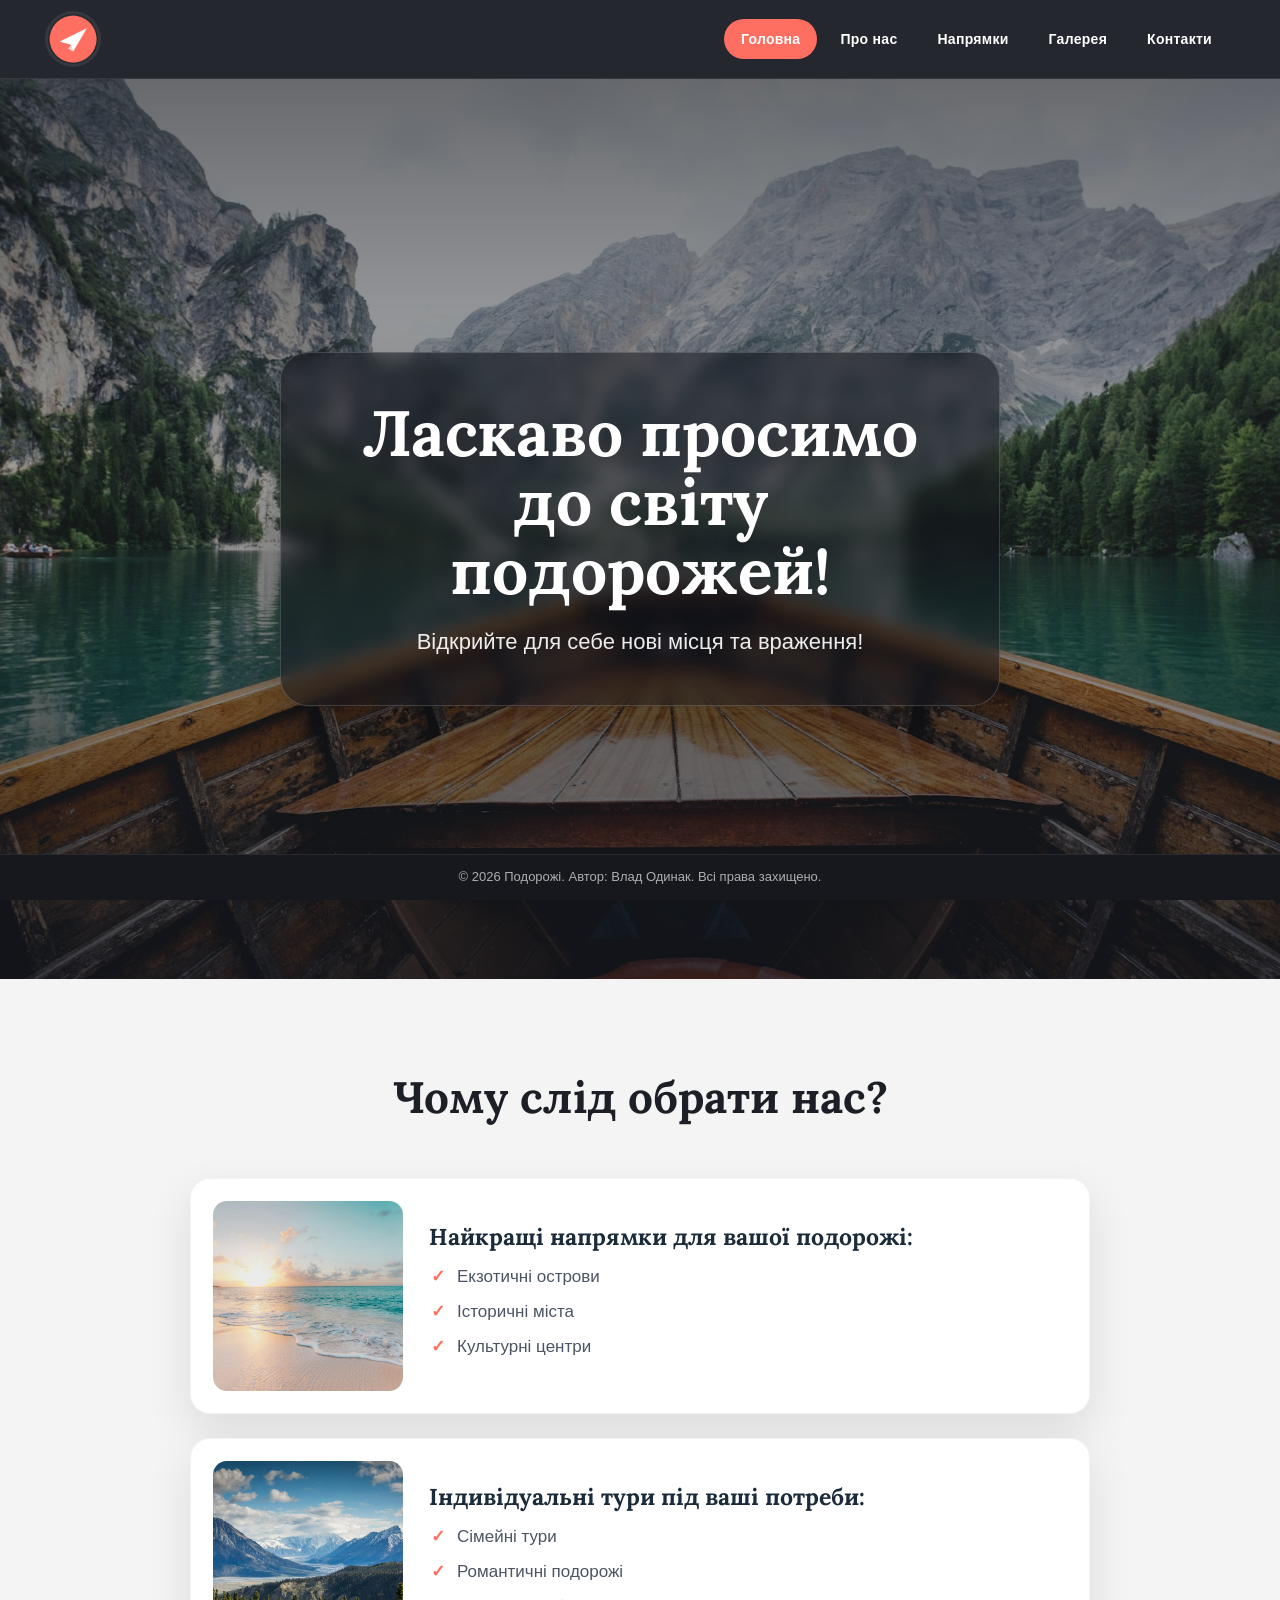
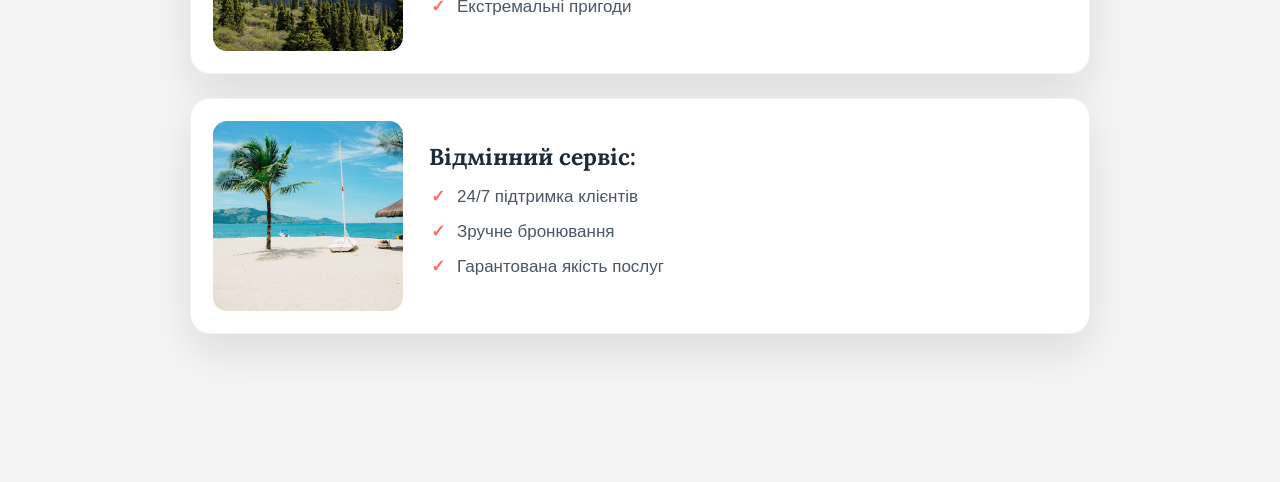
<file: index.html>
<!DOCTYPE html>
<html lang="uk">
<head>
    <meta charset="UTF-8">
    <meta name="viewport" content="width=device-width, initial-scale=1.0">
    <title>Подорожі — Головна</title>
    <link rel="icon" type="image/png" href="img/logo.png">
    <link rel="preconnect" href="https://fonts.googleapis.com">
    <link rel="preconnect" href="https://fonts.gstatic.com" crossorigin>
    <link href="https://fonts.googleapis.com/css2?family=Lora:ital,wght@0,400;0,600;0,700;1,400&display=swap" rel="stylesheet">
    <link rel="stylesheet" href="style.css">
</head>
<body>
    <header class="head">
        <img src="img/logo.png" class="logo" alt="логотип">
        <nav class="menu">
            <ul class="menu-links">
                <li class="menu-item"><a href="index.html" class="menu-item-link active">Головна</a></li>
                <li class="menu-item"><a href="about.html" class="menu-item-link">Про нас</a></li>
                <li class="menu-item"><a href="destinations.html" class="menu-item-link">Напрямки</a></li>
                <li class="menu-item"><a href="gallery.html" class="menu-item-link">Галерея</a></li>
                <li class="menu-item"><a href="contact.html" class="menu-item-link">Контакти</a></li>
            </ul>
        </nav>
    </header>

    <section class="hero">
        <div class="hero-info">
            <h1 class="hero-title">Ласкаво просимо до світу подорожей!</h1>
            <p class="hero-text">Відкрийте для себе нові місця та враження!</p>
        </div>
    </section>

    <section class="intro" id="why">
        <h2 class="intro-title">Чому слід обрати нас?</h2>

        <div class="card">
            <img src="img/destinations.jpg" alt="Найкращі напрямки" class="card-img">
            <div class="card-content">
                <h3 class="card-title">Найкращі напрямки для вашої подорожі:</h3>
                <ul class="card-list">
                    <li class="card-list-item">Екзотичні острови</li>
                    <li class="card-list-item">Історичні міста</li>
                    <li class="card-list-item">Культурні центри</li>
                </ul>
            </div>
        </div>

        <div class="card">
            <img src="img/card2.jpg" alt="Індивідуальні тури" class="card-img">
            <div class="card-content">
                <h3 class="card-title">Індивідуальні тури під ваші потреби:</h3>
                <ul class="card-list">
                    <li class="card-list-item">Сімейні тури</li>
                    <li class="card-list-item">Романтичні подорожі</li>
                    <li class="card-list-item">Екстремальні пригоди</li>
                </ul>
            </div>
        </div>

        <div class="card">
            <img src="img/card3.jpg" alt="Відмінний сервіс" class="card-img">
            <div class="card-content">
                <h3 class="card-title">Відмінний сервіс:</h3>
                <ul class="card-list">
                    <li class="card-list-item">24/7 підтримка клієнтів</li>
                    <li class="card-list-item">Зручне бронювання</li>
                    <li class="card-list-item">Гарантована якість послуг</li>
                </ul>
            </div>
        </div>
    </section>

    <footer class="footer">
        <p class="footer-info">&copy; 2026 Подорожі. Автор: Влад Одинак. Всі права захищено.</p>
    </footer>
</body>
</html>
</file>
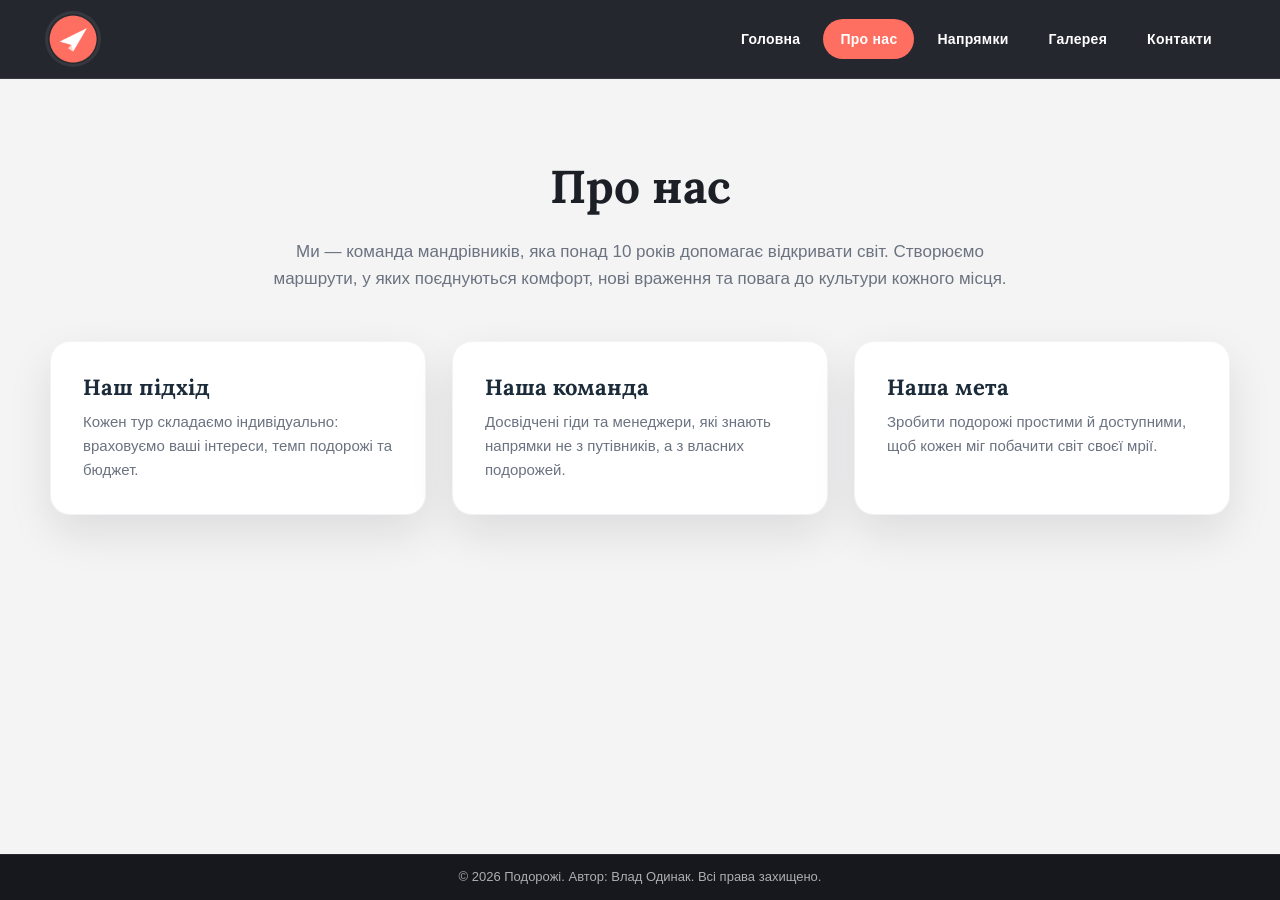
<file: about.html>
<!DOCTYPE html>
<html lang="uk">
<head>
    <meta charset="UTF-8">
    <meta name="viewport" content="width=device-width, initial-scale=1.0">
    <title>Подорожі — Про нас</title>
    <link rel="icon" type="image/png" href="img/logo.png">
    <link rel="preconnect" href="https://fonts.googleapis.com">
    <link rel="preconnect" href="https://fonts.gstatic.com" crossorigin>
    <link href="https://fonts.googleapis.com/css2?family=Lora:ital,wght@0,400;0,600;0,700;1,400&display=swap" rel="stylesheet">
    <link rel="stylesheet" href="style.css">
</head>
<body>
    <header class="head">
        <img src="img/logo.png" class="logo" alt="логотип">
        <nav class="menu">
            <ul class="menu-links">
                <li class="menu-item"><a href="index.html" class="menu-item-link">Головна</a></li>
                <li class="menu-item"><a href="about.html" class="menu-item-link active">Про нас</a></li>
                <li class="menu-item"><a href="destinations.html" class="menu-item-link">Напрямки</a></li>
                <li class="menu-item"><a href="gallery.html" class="menu-item-link">Галерея</a></li>
                <li class="menu-item"><a href="contact.html" class="menu-item-link">Контакти</a></li>
            </ul>
        </nav>
    </header>

    <section class="about">
        <h2 class="about-title">Про нас</h2>
        <p class="about-text">Ми — команда мандрівників, яка понад 10 років допомагає відкривати світ. Створюємо маршрути, у яких поєднуються комфорт, нові враження та повага до культури кожного місця.</p>

        <div class="about-cards">
            <div class="about-card">
                <h3 class="about-card-title">Наш підхід</h3>
                <p class="about-card-text">Кожен тур складаємо індивідуально: враховуємо ваші інтереси, темп подорожі та бюджет.</p>
            </div>
            <div class="about-card">
                <h3 class="about-card-title">Наша команда</h3>
                <p class="about-card-text">Досвідчені гіди та менеджери, які знають напрямки не з путівників, а з власних подорожей.</p>
            </div>
            <div class="about-card">
                <h3 class="about-card-title">Наша мета</h3>
                <p class="about-card-text">Зробити подорожі простими й доступними, щоб кожен міг побачити світ своєї мрії.</p>
            </div>
        </div>
    </section>

    <footer class="footer">
        <p class="footer-info">&copy; 2026 Подорожі. Автор: Влад Одинак. Всі права захищено.</p>
    </footer>
</body>
</html>
</file>
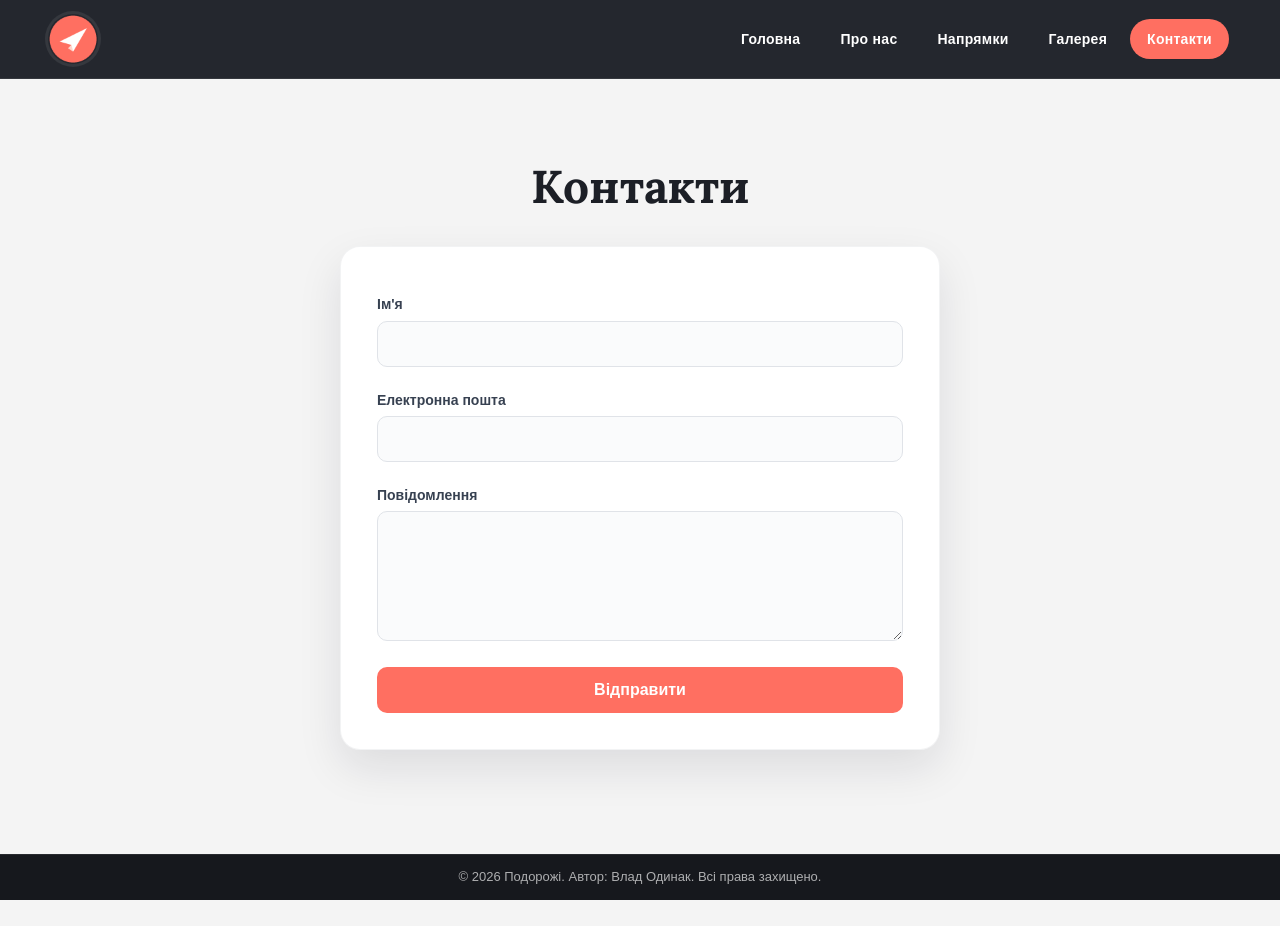
<file: contact.html>
<!DOCTYPE html>
<html lang="uk">
<head>
    <meta charset="UTF-8">
    <meta name="viewport" content="width=device-width, initial-scale=1.0">
    <title>Подорожі — Контакти</title>
    <link rel="icon" type="image/png" href="img/logo.png">
    <link rel="preconnect" href="https://fonts.googleapis.com">
    <link rel="preconnect" href="https://fonts.gstatic.com" crossorigin>
    <link href="https://fonts.googleapis.com/css2?family=Lora:ital,wght@0,400;0,600;0,700;1,400&display=swap" rel="stylesheet">
    <link rel="stylesheet" href="style.css">
</head>
<body>
    <header class="head">
        <img src="img/logo.png" class="logo" alt="логотип">
        <nav class="menu">
            <ul class="menu-links">
                <li class="menu-item"><a href="index.html" class="menu-item-link">Головна</a></li>
                <li class="menu-item"><a href="about.html" class="menu-item-link">Про нас</a></li>
                <li class="menu-item"><a href="destinations.html" class="menu-item-link">Напрямки</a></li>
                <li class="menu-item"><a href="gallery.html" class="menu-item-link">Галерея</a></li>
                <li class="menu-item"><a href="contact.html" class="menu-item-link active">Контакти</a></li>
            </ul>
        </nav>
    </header>

    <section class="contact">
        <h2 class="contact-title">Контакти</h2>

        <form class="form" action="#" method="post">
            <label class="form-label" for="name">Ім'я</label>
            <input class="form-input" type="text" id="name" name="name" required>

            <label class="form-label" for="email">Електронна пошта</label>
            <input class="form-input" type="email" id="email" name="email" required>

            <label class="form-label" for="message">Повідомлення</label>
            <textarea class="form-textarea" id="message" name="message" required></textarea>

            <button class="form-button" type="submit">Відправити</button>
        </form>
    </section>

    <footer class="footer">
        <p class="footer-info">&copy; 2026 Подорожі. Автор: Влад Одинак. Всі права захищено.</p>
    </footer>

    <script>
        document.querySelector('.form').addEventListener('submit', function (event) {
            event.preventDefault();
            const button = this.querySelector('.form-button');
            button.textContent = 'Ми відповімо вам найближчим часом!';
            button.disabled = true;
        });
    </script>
</body>
</html>
</file>
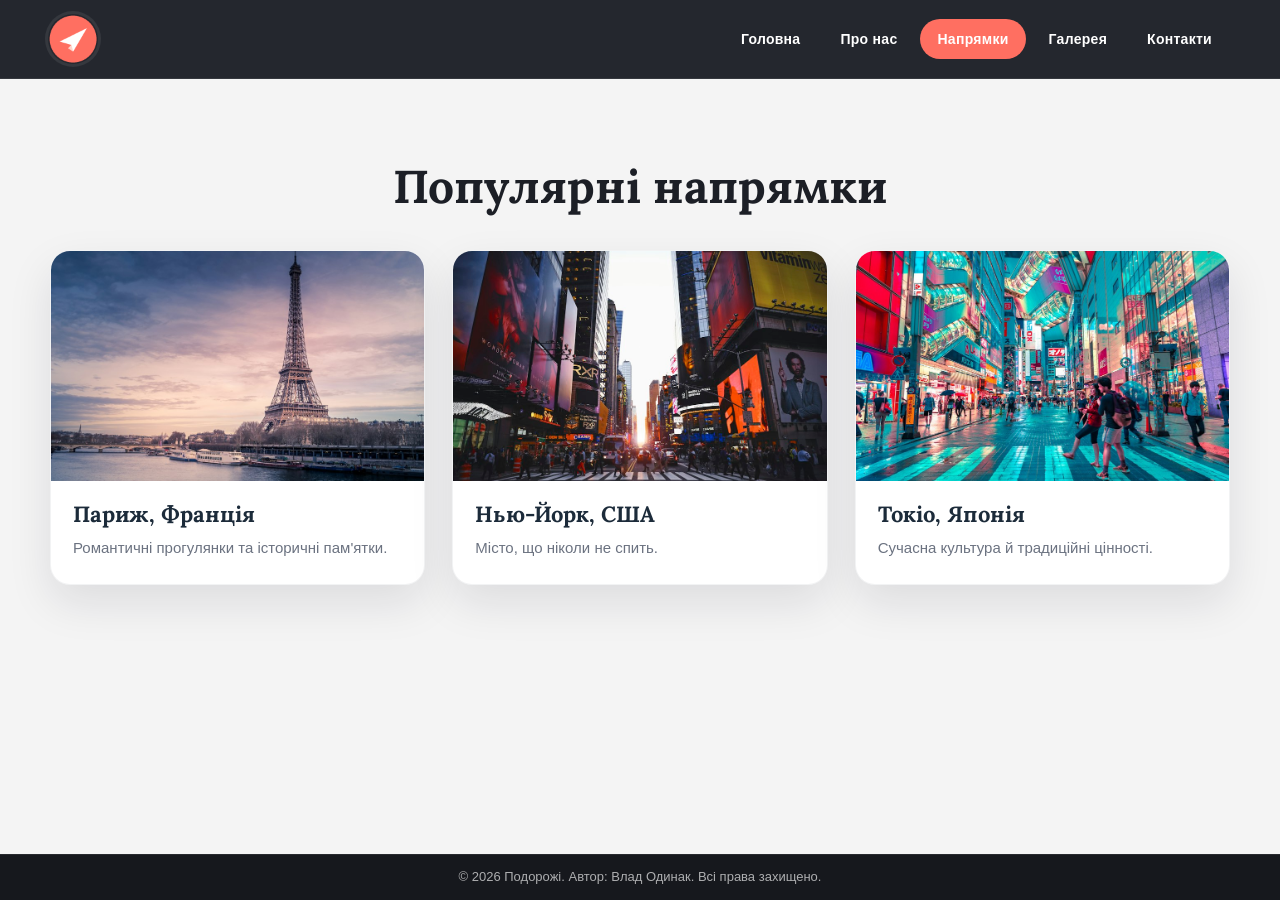
<file: destinations.html>
<!DOCTYPE html>
<html lang="uk">
<head>
    <meta charset="UTF-8">
    <meta name="viewport" content="width=device-width, initial-scale=1.0">
    <title>Подорожі — Напрямки</title>
    <link rel="icon" type="image/png" href="img/logo.png">
    <link rel="preconnect" href="https://fonts.googleapis.com">
    <link rel="preconnect" href="https://fonts.gstatic.com" crossorigin>
    <link href="https://fonts.googleapis.com/css2?family=Lora:ital,wght@0,400;0,600;0,700;1,400&display=swap" rel="stylesheet">
    <link rel="stylesheet" href="style.css">
</head>
<body>
    <header class="head">
        <img src="img/logo.png" class="logo" alt="логотип">
        <nav class="menu">
            <ul class="menu-links">
                <li class="menu-item"><a href="index.html" class="menu-item-link">Головна</a></li>
                <li class="menu-item"><a href="about.html" class="menu-item-link">Про нас</a></li>
                <li class="menu-item"><a href="destinations.html" class="menu-item-link active">Напрямки</a></li>
                <li class="menu-item"><a href="gallery.html" class="menu-item-link">Галерея</a></li>
                <li class="menu-item"><a href="contact.html" class="menu-item-link">Контакти</a></li>
            </ul>
        </nav>
    </header>

    <section class="destinations">
        <h2 class="destinations-title">Популярні напрямки</h2>

        <div class="destinations-container">

            <div class="destination">
                <img src="img/parig.jpg" alt="Париж" class="destination-img">
                <h3 class="destination-title">Париж, Франція</h3>
                <p class="destination-text">Романтичні прогулянки та історичні пам'ятки.</p>
            </div>

            <div class="destination">
                <img src="img/ny.jpg" alt="Нью-Йорк" class="destination-img">
                <h3 class="destination-title">Нью-Йорк, США</h3>
                <p class="destination-text">Місто, що ніколи не спить.</p>
            </div>

            <div class="destination">
                <img src="img/tokyo.jpg" alt="Токіо" class="destination-img">
                <h3 class="destination-title">Токіо, Японія</h3>
                <p class="destination-text">Сучасна культура й традиційні цінності.</p>
            </div>

        </div>
    </section>

    <footer class="footer">
        <p class="footer-info">&copy; 2026 Подорожі. Автор: Влад Одинак. Всі права захищено.</p>
    </footer>
</body>
</html>
</file>
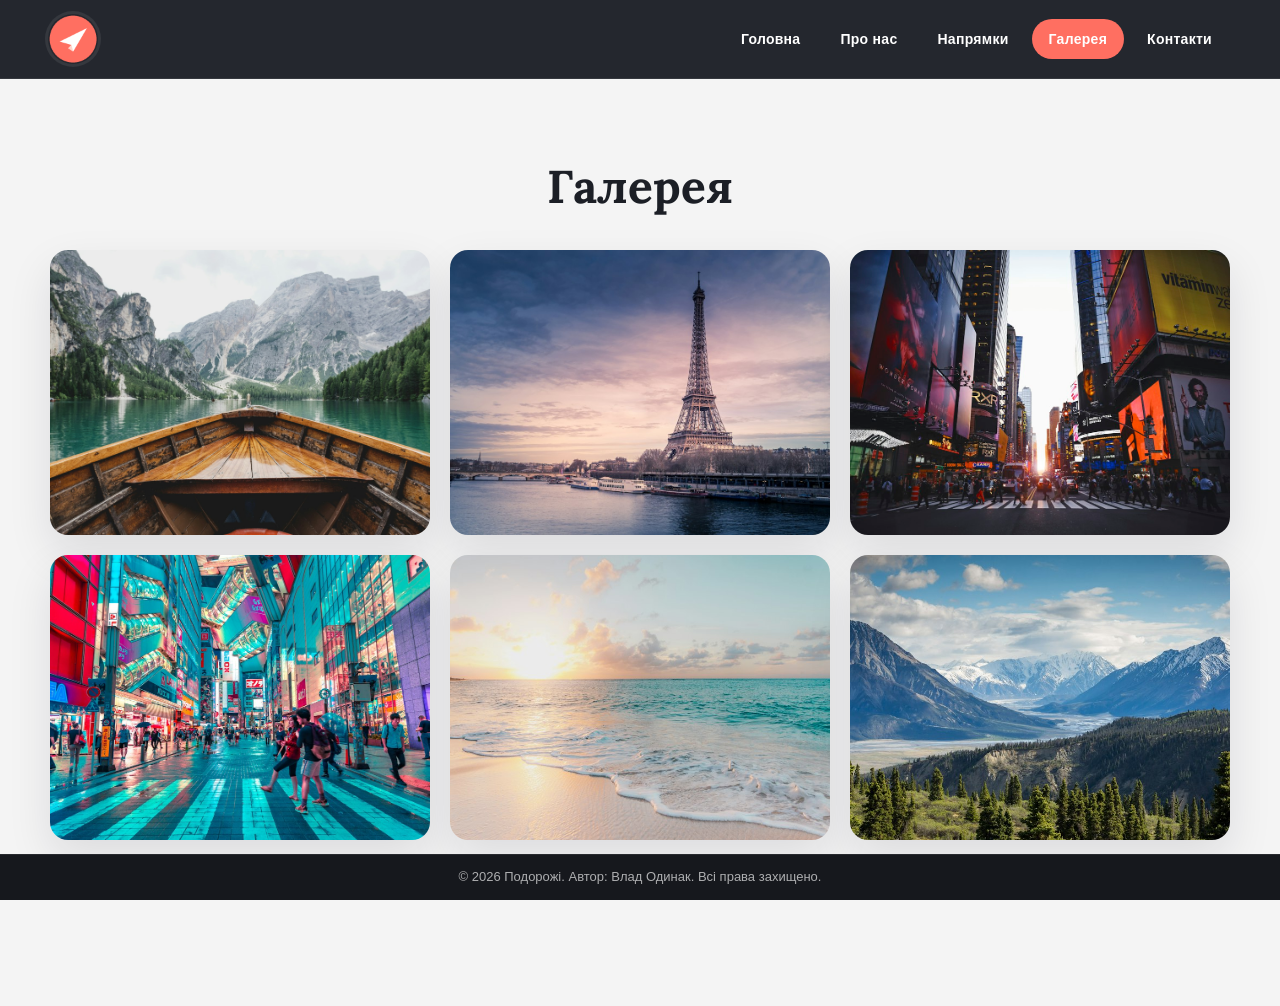
<file: gallery.html>
<!DOCTYPE html>
<html lang="uk">
<head>
    <meta charset="UTF-8">
    <meta name="viewport" content="width=device-width, initial-scale=1.0">
    <title>Подорожі — Галерея</title>
    <link rel="icon" type="image/png" href="img/logo.png">
    <link rel="preconnect" href="https://fonts.googleapis.com">
    <link rel="preconnect" href="https://fonts.gstatic.com" crossorigin>
    <link href="https://fonts.googleapis.com/css2?family=Lora:ital,wght@0,400;0,600;0,700;1,400&display=swap" rel="stylesheet">
    <link rel="stylesheet" href="style.css">
</head>
<body>
    <header class="head">
        <img src="img/logo.png" class="logo" alt="логотип">
        <nav class="menu">
            <ul class="menu-links">
                <li class="menu-item"><a href="index.html" class="menu-item-link">Головна</a></li>
                <li class="menu-item"><a href="about.html" class="menu-item-link">Про нас</a></li>
                <li class="menu-item"><a href="destinations.html" class="menu-item-link">Напрямки</a></li>
                <li class="menu-item"><a href="gallery.html" class="menu-item-link active">Галерея</a></li>
                <li class="menu-item"><a href="contact.html" class="menu-item-link">Контакти</a></li>
            </ul>
        </nav>
    </header>

    <section class="gallery">
        <h2 class="gallery-title">Галерея</h2>

        <div class="gallery-grid">
            <div class="gallery-item">
                <img src="img/heroback.jpg" alt="Гірське озеро" class="gallery-img">
            </div>
            <div class="gallery-item">
                <img src="img/parig.jpg" alt="Париж" class="gallery-img">
            </div>
            <div class="gallery-item">
                <img src="img/ny.jpg" alt="Нью-Йорк" class="gallery-img">
            </div>
            <div class="gallery-item">
                <img src="img/tokyo.jpg" alt="Токіо" class="gallery-img">
            </div>
            <div class="gallery-item">
                <img src="img/destinations.jpg" alt="Тропічний пляж" class="gallery-img">
            </div>
            <div class="gallery-item">
                <img src="img/card2.jpg" alt="Гори" class="gallery-img">
            </div>
        </div>
    </section>

    <footer class="footer">
        <p class="footer-info">&copy; 2026 Подорожі. Автор: Влад Одинак. Всі права захищено.</p>
    </footer>
</body>
</html>
</file>
<file: style.css>
/* ============================================================
   Подорожі — стилі сайту
   ============================================================ */

:root {
    --dark: #1c1f26;
    --coral: #ff6f61;
    --coral-dark: #e55a50;
    --blue: #0073e6;
    --green: #8fbc8f;
    --green-dark: #78a678;
    --bg: #f4f4f4;
    --text: #333333;
    --muted: #6b7280;
    --white: #ffffff;
    --shadow: 0 18px 44px rgba(17, 24, 39, 0.10);
    --shadow-hover: 0 26px 60px rgba(17, 24, 39, 0.18);
    --radius: 20px;
    --max-width: 1180px;
}

* {
    box-sizing: border-box;
}

html {
    scroll-behavior: smooth;
}

body {
    margin: 0;
    padding: 0 0 66px 0;
    overflow-x: hidden;
    font-family: Arial, Helvetica, sans-serif;
    font-size: 16px;
    line-height: 1.6;
    color: var(--text);
    background-color: var(--bg);
    -webkit-font-smoothing: antialiased;
}

h1, h2, h3 {
    font-family: 'Lora', Georgia, serif;
    line-height: 1.2;
    color: var(--dark);
}

a {
    color: inherit;
}

img {
    max-width: 100%;
}

:focus-visible {
    outline: 3px solid rgba(255, 111, 97, 0.5);
    outline-offset: 2px;
}

/* ============================================================
   Шапка сайту
   ============================================================ */

.head {
    position: sticky;
    top: 0;
    z-index: 100;
    display: flex;
    justify-content: space-between;
    align-items: center;
    gap: 20px;
    padding: 14px clamp(18px, 4vw, 48px);
    background-color: rgba(28, 31, 38, 0.96);
    color: #fff;
    border-bottom: 1px solid rgba(255, 255, 255, 0.08);
    backdrop-filter: blur(12px);
}

.logo {
    width: 50px;
    height: 50px;
    border-radius: 50%;
    box-shadow: 0 0 0 3px rgba(255, 255, 255, 0.08);
}

.menu-links {
    display: flex;
    flex-wrap: wrap;
    margin: 0;
    padding: 0;
    list-style: none;
}

.menu-item {
    display: inline;
    margin: 0 3px;
}

.menu-item-link {
    display: inline-block;
    padding: 9px 17px;
    border-radius: 999px;
    color: #fff;
    text-decoration: none;
    font-weight: 700;
    font-size: 14px;
    letter-spacing: 0.02em;
    transition: background-color 0.25s, color 0.25s;
}

.menu-item-link:hover {
    background-color: rgba(255, 255, 255, 0.1);
    color: #ffd2cc;
}

.menu-item-link.active {
    background-color: var(--coral);
    color: #fff;
}

/* ============================================================
   Додаткові стилі заголовків і кнопки
   ============================================================ */

.section-main-title {
    margin-top: 40px;
    margin-bottom: 20px;
    color: #fff;
    font-family: 'Lora', Georgia, serif;
    font-size: 55px;
    font-weight: 700;
}

.section-main-subtitle {
    margin-bottom: 40px;
    color: #fff;
    font-size: 22px;
}

.section-main-button {
    display: inline-flex;
    align-items: center;
    justify-content: center;
    gap: 8px;
    background-color: var(--green);
    border: none;
    border-radius: 999px;
    color: #fff;
    font-size: 15px;
    font-weight: 700;
    letter-spacing: 0.04em;
    text-transform: uppercase;
    text-decoration: none;
    padding: 15px 34px;
    cursor: pointer;
    box-shadow: 0 12px 26px rgba(0, 0, 0, 0.22);
    transition: background-color 0.25s, transform 0.25s, box-shadow 0.25s;
}

.section-main-button:hover {
    background-color: var(--green-dark);
    transform: translateY(-2px);
    box-shadow: 0 18px 34px rgba(0, 0, 0, 0.28);
}

/* ============================================================
   Hero — головний банер
   ============================================================ */

.hero {
    position: relative;
    display: flex;
    align-items: center;
    justify-content: center;
    text-align: center;
    padding: 40px 20px;
    height: 100vh;
    color: #fff;
    background:
        linear-gradient(180deg, rgba(15, 18, 25, 0.6) 0%, rgba(15, 18, 25, 0.25) 45%, rgba(15, 18, 25, 0.78) 100%),
        url('img/heroback.jpg') no-repeat center center / cover;
    overflow: hidden;
}

.hero-info {
    width: 720px;
    max-width: 100%;
    padding: 46px 42px;
    background-color: rgba(15, 18, 25, 0.55);
    border: 1px solid rgba(255, 255, 255, 0.16);
    border-radius: 28px;
    box-shadow: 0 30px 70px rgba(0, 0, 0, 0.35);
    backdrop-filter: blur(8px);
    animation: fadeUp 0.9s ease both;
}

.hero-title {
    margin: 0 0 18px 0;
    color: #fff;
    font-size: 64px;
    font-weight: 700;
    line-height: 1.08;
    text-shadow: 0 4px 24px rgba(0, 0, 0, 0.35);
}

.hero-text {
    max-width: 520px;
    margin: 0 auto;
    color: rgba(255, 255, 255, 0.92);
    font-size: 22px;
}

@keyframes fadeUp {
    from { opacity: 0; transform: translateY(26px); }
    to { opacity: 1; transform: translateY(0); }
}

/* ============================================================
   Intro — переваги
   ============================================================ */

.intro {
    display: flex;
    flex-direction: column;
    align-items: center;
    padding: 92px 20px 70px;
}

.intro-title {
    margin: 0 0 42px 0;
    font-size: 44px;
    color: var(--dark);
    text-align: center;
}

.card {
    display: flex;
    align-items: center;
    gap: 26px;
    margin: 12px 0;
    padding: 22px;
    width: 900px;
    max-width: 100%;
    background-color: #fff;
    border: 1px solid rgba(17, 24, 39, 0.05);
    border-radius: var(--radius);
    box-shadow: var(--shadow);
    transition: transform 0.3s ease, box-shadow 0.3s ease;
    animation: fadeUp 0.8s ease both;
}

.card:nth-of-type(1) { animation-delay: 0.05s; }
.card:nth-of-type(2) { animation-delay: 0.15s; }
.card:nth-of-type(3) { animation-delay: 0.25s; }

.card:hover {
    transform: translateY(-4px);
    box-shadow: var(--shadow-hover);
}

.card-img {
    flex-shrink: 0;
    width: 190px;
    height: 190px;
    border-radius: 14px;
    object-fit: cover;
}

.card-content {
    text-align: left;
}

.card-title {
    margin: 0 0 12px 0;
    color: #1c2b3a;
    font-size: 23px;
}

.card-list {
    margin: 0;
    padding: 0;
    list-style: none;
}

.card-list-item {
    position: relative;
    margin: 8px 0;
    padding-left: 28px;
    font-size: 17px;
    color: #4b5563;
}

.card-list-item::before {
    content: "✓";
    position: absolute;
    left: 2px;
    top: 0;
    color: var(--coral);
    font-weight: 700;
}

/* ============================================================
   Футер
   ============================================================ */

.footer {
    position: fixed;
    bottom: 0;
    left: 0;
    width: 100%;
    padding: 12px 20px;
    background-color: #16181d;
    color: rgba(255, 255, 255, 0.65);
    text-align: center;
    font-size: 13px;
    border-top: 1px solid rgba(255, 255, 255, 0.08);
}

.footer-info {
    margin: 0;
}

/* ============================================================
   Сторінка «Напрямки»
   ============================================================ */

.destinations {
    display: flex;
    flex-direction: column;
    align-items: center;
    padding: 80px 20px 100px;
}

.destinations-title {
    margin: 0 0 36px 0;
    font-size: 46px;
    color: var(--dark);
    text-align: center;
}

.destinations-container {
    display: flex;
    justify-content: space-between;
    flex-wrap: wrap;
    gap: 26px;
    width: 100%;
    max-width: var(--max-width);
}

.destination {
    display: flex;
    flex-direction: column;
    width: calc(33.333% - 18px);
    background-color: #fff;
    border: 1px solid rgba(17, 24, 39, 0.05);
    border-radius: var(--radius);
    overflow: hidden;
    box-shadow: var(--shadow);
    transition: transform 0.3s ease, box-shadow 0.3s ease;
}

.destination:hover {
    transform: translateY(-6px);
    box-shadow: var(--shadow-hover);
}

.destination-img {
    width: 100%;
    height: 230px;
    object-fit: cover;
    display: block;
    transition: transform 0.6s ease;
}

.destination:hover .destination-img {
    transform: scale(1.07);
}

.destination-title {
    margin: 20px 22px 8px 22px;
    color: #1c2b3a;
    font-size: 22px;
}

.destination-text {
    flex: 1;
    margin: 0 22px 24px 22px;
    color: var(--muted);
    font-size: 15px;
}

/* ============================================================
   Сторінка «Контакти»
   ============================================================ */

.contact {
    display: flex;
    flex-direction: column;
    align-items: center;
    padding: 80px 20px 110px;
}

.contact-title {
    margin: 0 0 32px 0;
    font-size: 46px;
    color: var(--dark);
    text-align: center;
}

.form {
    padding: 36px;
    background-color: #fff;
    border: 1px solid rgba(17, 24, 39, 0.05);
    border-radius: var(--radius);
    box-shadow: var(--shadow);
    width: 100%;
    max-width: 600px;
}

.form-label {
    display: block;
    margin: 10px 0 5px 0;
    font-weight: 700;
    font-size: 14px;
    color: #374151;
}

.form-input,
.form-textarea {
    width: 100%;
    margin-bottom: 12px;
    padding: 13px 14px;
    border: 1px solid #e0e3e8;
    border-radius: 10px;
    background-color: #fafbfc;
    font-size: 16px;
    font-family: Arial, Helvetica, sans-serif;
    color: var(--text);
    transition: border-color 0.25s, box-shadow 0.25s, background-color 0.25s;
}

.form-input:focus,
.form-textarea:focus {
    outline: none;
    border-color: var(--coral);
    background-color: #fff;
    box-shadow: 0 0 0 4px rgba(255, 111, 97, 0.12);
}

.form-textarea {
    min-height: 130px;
    resize: vertical;
}

.form-button {
    width: 100%;
    margin-top: 6px;
    padding: 14px 20px;
    border: none;
    border-radius: 10px;
    background-color: var(--coral);
    color: #fff;
    font-size: 16px;
    font-weight: 700;
    cursor: pointer;
    transition: background-color 0.25s, transform 0.25s;
}

.form-button:hover {
    background-color: var(--coral-dark);
    transform: translateY(-2px);
}

.form-button:disabled {
    background-color: var(--green);
    cursor: default;
    transform: none;
}

/* ============================================================
   Сторінка «Про нас»
   ============================================================ */

.about {
    display: flex;
    flex-direction: column;
    align-items: center;
    padding: 80px 20px 100px;
}

.about-title {
    margin: 0 0 24px 0;
    font-size: 46px;
    color: var(--dark);
    text-align: center;
}

.about-text {
    max-width: 760px;
    margin: 0 0 48px 0;
    color: var(--muted);
    font-size: 17px;
    text-align: center;
}

.about-cards {
    display: flex;
    flex-wrap: wrap;
    gap: 26px;
    width: 100%;
    max-width: var(--max-width);
}

.about-card {
    flex: 1 1 300px;
    padding: 32px;
    background-color: #fff;
    border: 1px solid rgba(17, 24, 39, 0.05);
    border-radius: var(--radius);
    box-shadow: var(--shadow);
    transition: transform 0.3s ease, box-shadow 0.3s ease;
}

.about-card:hover {
    transform: translateY(-4px);
    box-shadow: var(--shadow-hover);
}

.about-card-title {
    margin: 0 0 10px 0;
    color: #1c2b3a;
    font-size: 22px;
}

.about-card-text {
    margin: 0;
    color: var(--muted);
    font-size: 15px;
}

/* ============================================================
   Сторінка «Галерея»
   ============================================================ */

.gallery {
    display: flex;
    flex-direction: column;
    align-items: center;
    padding: 80px 20px 100px;
}

.gallery-title {
    margin: 0 0 36px 0;
    font-size: 46px;
    color: var(--dark);
    text-align: center;
}

.gallery-grid {
    display: grid;
    grid-template-columns: repeat(3, 1fr);
    gap: 20px;
    width: 100%;
    max-width: var(--max-width);
}

.gallery-item {
    overflow: hidden;
    border-radius: 18px;
    box-shadow: var(--shadow);
    aspect-ratio: 4 / 3;
}

.gallery-img {
    width: 100%;
    height: 100%;
    object-fit: cover;
    display: block;
    transition: transform 0.6s ease;
}

.gallery-item:hover .gallery-img {
    transform: scale(1.06);
}

/* ============================================================
   Адаптивність
   ============================================================ */

@media (max-width: 1024px) {
    .hero-title {
        font-size: 52px;
    }

    .card {
        width: 100%;
    }

    .destination {
        width: calc(50% - 13px);
    }

    .gallery-grid {
        grid-template-columns: repeat(2, 1fr);
    }
}

@media (max-width: 720px) {
    .head {
        flex-wrap: wrap;
        justify-content: center;
        padding: 12px 16px;
    }

    .menu-links {
        justify-content: center;
    }

    .menu-item {
        margin: 0;
    }

    .menu-item-link {
        padding: 8px 12px;
        font-size: 13px;
    }

    .hero {
        height: auto;
        min-height: 100vh;
        padding: 70px 16px;
    }

    .hero-info {
        padding: 32px 22px;
    }

    .hero-title {
        font-size: 38px;
    }

    .hero-text {
        font-size: 18px;
    }

    .intro,
    .destinations,
    .about,
    .gallery {
        padding: 60px 16px;
    }

    .intro-title,
    .destinations-title,
    .contact-title,
    .about-title,
    .gallery-title {
        font-size: 34px;
    }

    .card {
        flex-direction: column;
        text-align: center;
        padding: 20px;
    }

    .card-img {
        width: 160px;
        height: 160px;
    }

    .card-content {
        text-align: center;
    }

    .card-list {
        display: inline-block;
        text-align: left;
    }

    .destination {
        width: 100%;
    }

    .contact {
        padding: 60px 16px 90px;
    }

    .form {
        padding: 24px;
    }
}
</file>
